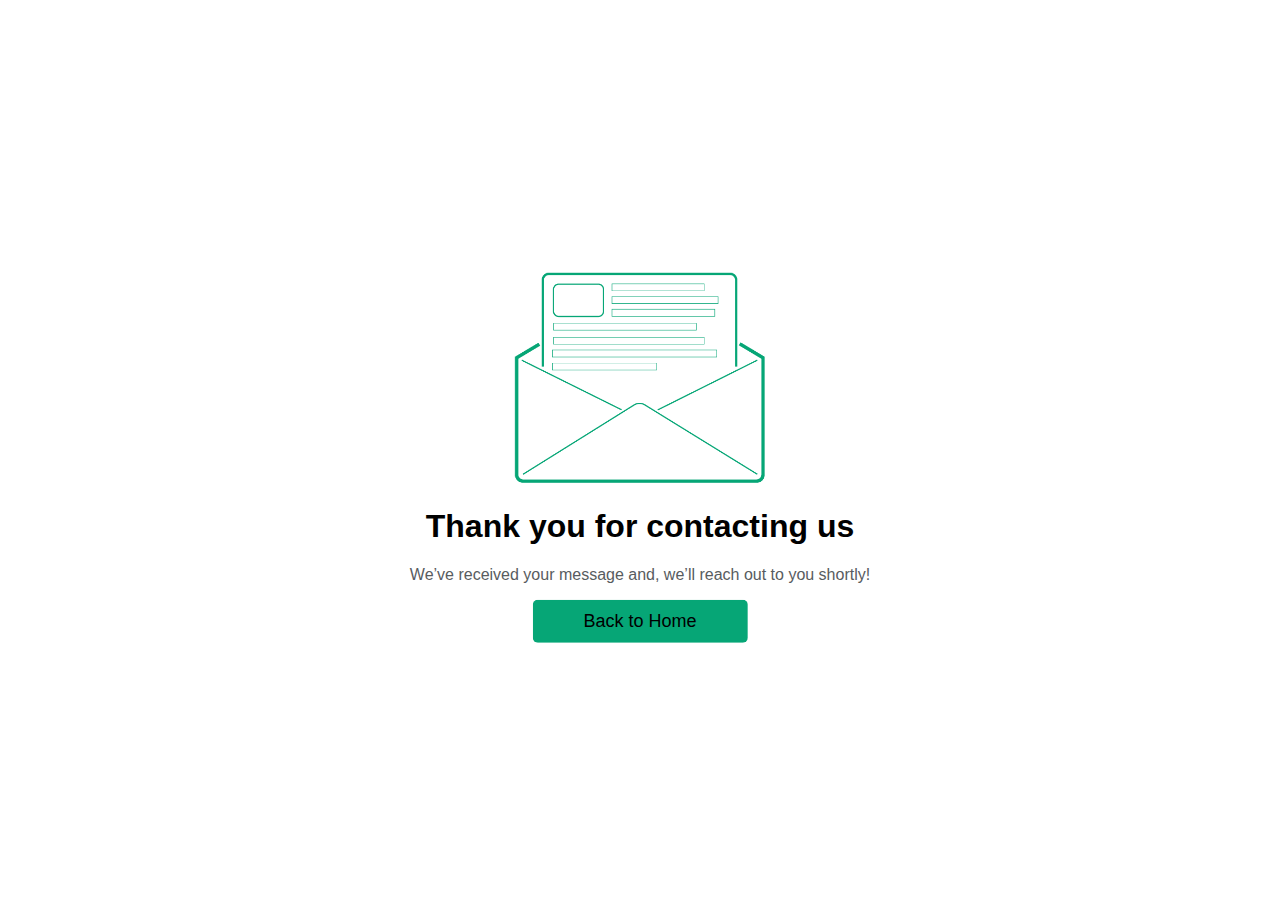
<file: thankyou.html>
<!DOCTYPE html>

<html lang="en">



<head>

	<meta charset="UTF-8">

	<meta name="viewport" content="width=device-width, initial-scale=1.0">

  <meta http-equiv="X-UA-Compatible" content="ie=edge">

  <link rel="stylesheet" href="css/style.css">



	<!-- Bootstrap CSS -->



  <title>Thank You</title>

  

   <style>

     .thanku-body{

       position: relative;

       height: 100vh;

     }

   .thankyou{

     max-width: 600px;

     margin: auto;

     text-align: center;

     position: absolute;

     left: 50%;

     top: 50%;

     transform: translate(-50%, -50%);

   }

   .thankyou a{

     text-decoration: none;

   }

   .button-class{

    background: #06a676;

    display: inline-block;

    flex-basis: 50%;

    border-radius: 5px;

    font-size: 18px;

    padding: 10px 50px;

    transition: all .4s ease-in-out;

    border: solid 1px transparent;

    color: #000;

  }



.button-class:hover{

  /* color: #dab400; */

  background-color: #fff;

  text-decoration: none;

  border: solid 1px #06a676;

}

   </style>

</head>



<body class="thanku-body">





<section class="thankyou">

  <img src="img/letter.png" alt="" class="img-fluid" width="250">

  <h1>Thank you for contacting us </h1>

  <p>We’ve received your message and, we’ll reach out to you shortly!</p>

  <a href="index.html" class="button-class ">Back to Home</a>

</section>







</body>



</html>
</file>
<file: css/style.css>
body{
  font-family: 'Titillium Web', sans-serif;
}
p{
  color: #585c60;
}
h1,h2,h3,h4,h5,h6{
  font-family: 'Roboto Condensed', sans-serif;
  font-weight: 700;
}

/*=============================================
=            common            =
=============================================*/

.black-background{
  background: #000;
}
.image{
  width: 100%;
}
.green-bg{
  background-color: #0ba360;
}
/*=====  End of common  ======*/


/*=============================================
=            button            =
=============================================*/

.button{
  display: block;
  color: #fff;
  border: solid 1px #06a676;
  border-radius: 5px;
  /* font-size: 18px; */
  padding: 10px 30px;
  transition: all .4s ease-in-out;
  background: #06a676;
  text-align: center;
}
@media (max-width: 577px){
  .button{
    margin-bottom: 10px;
    width: 220px;
  }
}
@media (min-width: 568px) and (max-width: 991px){
  .button{
    font-size: 14px;
  }
}
.button:hover{
  text-decoration: none;
  color: #0ba360;
  background: #fff;

}

.nav-link{
  border-bottom: 4px solid transparent;
  margin: 10px;
  transition: .4s;  
}
.navbar-light .navbar-nav .nav-link {
  color: #fff;
}
.navbar-light .navbar-nav .active > .nav-link, .navbar-light .navbar-nav .nav-link.active, .navbar-light .navbar-nav .nav-link.show, .navbar-light .navbar-nav .show > .nav-link {
  color: #0ba360;
  border-bottom: solid 4px #0ba360;
}
.navbar-light .navbar-nav .nav-link:focus, .navbar-light .navbar-nav .nav-link:hover {
  color: #0ba360;
  border-bottom: solid 4px #0ba360;
}
.navbar-light .navbar-toggler-icon {
  background-image: url("../img/hamburger-menu.svg");
}

/*=====  End of button  ======*/


/*=============================================
=            title            =
=============================================*/

.title{
  position: relative;
  font-weight: 700;
  display: inline-block;
  margin-bottom: 1.5rem;
  margin-top: 20px;
}
.title span:last-child{
  position: absolute;
  display: block;
  width: 60px;
  height: 5px;
  background: #0ba360;
  left: 0px;
  bottom: 0;
}

/*=====  End of title  ======*/


/*=============================================
=            header            =
=============================================*/

.header {
	display: none;
	position: fixed;
	width: 100%;
	font-size: 1em;
	color: #fff;
	-webkit-transition: all 0.4s ease;
	transition: all 0.4s ease;
  z-index: 9999;
}

.header.sticky {
  display: block;
	background: #fff;
  text-align: left;
}
.fixed-top{
  box-shadow: 0px 3px 11px -1px rgba(120, 114, 114, 0.35);
  border-bottom-right-radius: 10px;
  border-bottom-left-radius: 10px;
}

/*=====  End of header  ======*/


/*=============================================
=            banner            =
=============================================*/

.banner{
  background-image: url('../img/bg.jpg');
  background-repeat: no-repeat;
  background-size: cover;
  /* height: 100vh; */
}
@media (min-width: 768px){
  .banner{
    height: 100vh;
  }
}
.count-bg{
  background-image: linear-gradient(to right, #0ba360, #00a98d, #00adb4, #00add2, #29abe2);
  background-repeat: no-repeat;
  background-size: cover;
}
.counting-number{position: relative; margin: 10px 0;text-align: center;}
.counting-number p{
  color: #fff;
  font-size: 20px;
}
.counting-number span{
  font-weight: bold;
  /* font-size: 45px; */
}

.counting-number> div{
  /* padding: 0 30px; */
  font-size: 45px
}
.counting-number> div:before{
  content: "";
  color: #fff;  
  width: 1px;  
  height: 40%;  
  position: absolute;  
  right: 0;  
  background: #fff;  
  top: 25%;
}
.counting-number:last-child> div::before{
  content: "";
  display: none;
}
@media (max-width:991px){
  .counting-number p{
    font-size: 14px;
  }
  .counting-number span{
    font-size: 16px;
  }
  
  .counting-number> div{
    padding: 0px;
    font-size: 16px
  }
  .counting-number> div:before{
    content: "";
    margin-right: 0px;
    margin-top: 0;
    height: 80%;
  }
  }

/*=====  End of banner  ======*/


/*=============================================
=            overview            =
=============================================*/
.overview-bg{
  /* background-image: url('../img/overview.jpg');
  background-repeat: no-repeat;
  background-position: top right; */
  overflow: hidden;
}

.pos-relative{
  position: relative;
}
.content{
  position: absolute;
  left: -55px;
}
@media (min-width: 568px){
  .content{
    left: -80px;
  }
}
@media (min-width: 1200px){
  .content{
    margin-right: 36px;
  }
}
@media (max-width: 567px){
  .content h3{
    font-size: 24px;
  }
  .content p{
    font-size: 14px;
  }
}

.green-background{
  background-image: url('../img/green-background.jpg');
  background-repeat: no-repeat;
  background-size: cover;
}

@media (min-width: 568px){
  .height{
    height: 100%;
    object-fit: cover;
  }
}

.arrow1::before,
.arrow2::before,
.arrow3::before,
.arrow4::before{
  content: "";
  position: absolute;
  width: 40px;
  height: 40px;
  background-color: #0ba360;
  top: -20px;
  left: 20%;
  transform: rotate(-45deg);
}
@media (min-width: 568px){
  .arrow1::before,
  .arrow2::before,
  .arrow3::before,
  .arrow4::before{
    content: "";
    width: 35px;
    height: 35px;
  }
  .arrow1::before,
  .arrow3::before{
    content: "";
    left: -17px;
    top: 20%;
  }
  .arrow2::before,
  .arrow4::before{
    content: "";
   left: unset;
   right: -17px;
    top: 20%;
  }
}
@media (min-width:768px){
  .arrow2::before{
    content: "";
    left: -17px;
  }
  .arrow3::before,
  .arrow4::before{
    content: "";
    left: unset;
    right: -17px;
  }
}

.learn, .connect, .discover, .network{
  background-position: center;
  background-size: cover;
  background-repeat: no-repeat;
}
.learn{  background-image: url('../img/learn.JPG');}
.connect{  background-image: url('../img/connect.JPG');}
.discover{  background-image: url('../img/discover.JPG');}
.network{  background-image: url('../img/network.JPG');}
@media (min-width:568px){
  .learn img, .connect img, .discover img, .network img{
    visibility: hidden;
  }
}
@media (min-width: 768px){
  .left-padding{
    padding-left: 30px;
  }
}
@media (min-width: 1200px){
  .left-padding{
    padding-left: 125px;
  }
}
/*=====  End of overview  ======*/



/*=============================================
=            f-discussions            =
=============================================*/

.bullet-icon ul li{
  list-style: none;
  font-weight: 700;
  /* line-height: 40px; */
}
.bullet-icon ul li:before{
  content: "";
  display: inline-block;
  margin-left: -32px;
  width: 18px;
  height: 18px;
  color: #0ba360;
  font-size: 18px;
  background-image: url('../img/chef-icon.svg');
  margin-right: 11px;
  margin-top: 30px;
  background-repeat: no-repeat;
}
/*=====  End of f-discussions  ======*/


/*=============================================
=            topic            =
=============================================*/

.box-border{
  border: solid 1px #ccc;
  border-radius: 5px;
}
.icon-size{
  font-size: 44px;
}
/* .font-size{
  font-size: 20px;
} */
.box-border:hover{
  color: #0ba360;
  border-color: #0ba360;
}
/*=====  End of topic  ======*/


/*=============================================
=            award           =
=============================================*/
.award-background{
  background-image: linear-gradient(to right, #0ba360, #00a98d, #00adb4, #00add2, #29abe2);
  background-repeat: no-repeat;
}
@media (min-width: 768px){
  .award-background{
    background-size: 80%;
  }
}

.award-image{
  margin-top: -70px;
  margin-bottom: 19px;
}
@media (min-width: 768px){
  .award-image{
    position: absolute;
    top: -90px;
    right: 0;
    border-radius: 15px;
    margin-top: unset;
    margin-bottom: unset;
  }
}

/*=====  End of award ======*/


/*=============================================
=            speaker            =
=============================================*/
.speaker-background{
  background-image: url('../img/speakerbackground.jpg');
  background-position: center;
  background-attachment: fixed;
  background-repeat: no-repeat;
  background-size: cover;
}
.speaker-hover{
  position: relative;
  overflow: hidden;
  transition: .4s;
}
.speaker-hover img{
  transition: 300ms ease-out;
}
.speaker-hover:hover img{
  transform: scale(1.1);
}

.overlay{
  position: absolute;
  width: 100%;
  left: 0;
  right: 0;
  background: #000000b0;
  
  height: 100%;
  top: 0;
  bottom: 0;
  z-index: 1000;
  transition: .4s;
  display: none;
}
.speaker-hover:hover .overlay{
  display: block;
}

/*=====  End of speaker  ======*/


/*=============================================
=            tab section            =
=============================================*/

.form-details h3{
  font-weight: 700;
  font-size: 30px;
  margin-top: 30px;
}
.form-details ul{
  padding-left: 40px;
  margin-top: 20px;
  line-height: 26px
}
.form-wrapper{
  overflow: hidden;
}
/*----- Tabs -----*/
.tabs {
  margin-top:40px;
}

/*----- Tab Links -----*/
/* Clearfix */
.tab-links:after {
	display:block;
	clear:both;
	content:'';
}
.tab-links{
  border-bottom: solid 1px #0ba360;
  padding-left: 0;
  display: inline-block;
}
.tab-links li {
	margin:0px 10px 0 0;
	float:left;
	list-style:none;
}
.tab-links li:last-child {
	margin:0;
}

.tab-links a {
	padding:9px 45px;
  display:inline-block;
  background: #fff;
	font-size:22px;
	font-weight:600;
	color:#0ba360;
  transition:all linear 0.15s;
  border: solid 1px #0ba360;
  border-top-left-radius: 5px;
  border-top-right-radius: 5px;
  border-bottom: transparent;
}
@media (max-width: 767px){
  .tab-links a{
    padding: 10px;
    font-size: 16px;
  }
}
@media (max-width: 567px){
  .tab-links a{
    font-size: 12px;
  }
}

.tab-links a:hover {
  background: #0ba360;
  color:#fff;
  text-decoration: none;
}

.tab-links li.active a, .tab-links li.active a:hover {
  background: #0ba360;
  color:#fff;
  text-decoration: none;
}

/*----- Content of Tabs -----*/
#whypits .tab-content {
  margin-top: 40px;
  margin-bottom: 60px;
}
.tab {
	display:none;
}
.tab.active {
	display:block;
}
#whypits .tab-content ul {
  list-style: none;
  line-height: 30px;
}
#whypits .tab-content ul li:before {
display: inline-block;
margin-left: -1.3em;
width: 1.6em;
color: #0ba360;
font-size: 16px;
font-family: "Font Awesome 5 Free";
font-weight: 900;
content: "\f00c";
}


/*=====  End of tab section  ======*/


/*=============================================
=            video            =
=============================================*/
.video a img,
.video i,
.video .icon-play-button-hover{
  transition: all .4s ease-in-out;
}
.video a{
  overflow: hidden;
  display: block;
  position: relative;
  border-radius: 10px;
  margin: 0 10px;
}

.video i{
  position: absolute;
  color: #fff;
  font-size: 50px;
  left: 50%;
  top: 50%;
  transform: translate(-50%, -50%);
}
.video a:hover img{
  transform: scale(1.1);
}
.video a .icon-play-button-hover{
  display: none;
  color: #0ba360;
  background-color: #fff;
  border-radius: 50%;
  transition: all .4s ease-in-out;
}
.video a:hover .icon-play-button{
  display: none;
}
.icon-play-button-hover{

}
.video a:hover .icon-play-button-hover{
  display: block;
}
iframe{
  width: 100%;
}

.video-testimonials .owl-next, .video-testimonials .owl-prev{
  position: absolute;  
  top: 35%;
  font-size: 60px;
  color: #0ba360;
}

.video-testimonials .owl-next{ right: -35px;  font-size: 35px !important;  color: #0ba360;}
.video-testimonials .owl-prev{ left: -35px;  font-size: 35px !important;}
.video-testimonials .owl-theme .owl-nav {
  color: #0ba360;
}

@media (max-width:767px){
  .video-testimonials .owl-next{ right: -19px;}
  .video-testimonials .owl-prev{ left: -19px;}
  /* .video-testimonials .owl-theme .owl-nav {
    color: #000;
  } */
}
.video-testimonials a:hover{
  text-decoration: none;
}
/*=====  End of video  ======*/


/*=============================================
=            testimonial            =
=============================================*/
.testimonial-bg{
  /* background-image: url('../img/green-background.jpg'); */
  position: relative;
  top: 140px;
  background-image: linear-gradient(to right, #0ba360, #00a98d, #00adb4, #00add2, #29abe2);
  background-repeat: no-repeat;
  background-size: cover;
}

.testimonial-img{
  width: 100px;
  height: 100px;
  border-radius: 50%;
  overflow: hidden;
  padding: 0;
  position: absolute;
  top: -40px;
  border:solid 2px #0ba360;
  left: 0;
  right: 0;
  margin: auto;
}
.testimonial-img img{
  width: 100%;
  height: 100%;
}
.testmonial-arrow{
  position: relative;
  min-height: 355px;
  top: 50px;
  box-shadow: 0px 0px 5px 0px rgba(0, 0, 0, 0.14);
}

.testmonial-arrow img{
  position: absolute;
  right: 20px;
  bottom: 36px;
}
.testimonial-name{
  /* position: relative;
  left: 120px;
  top: -30px; */
  text-align: center;
  /* margin-top: 30px; */
}
.testimonial-name span{
  font-weight: 400;
  display: block;
  color: #9e9d9d;
  font-size: 14px;
  /* border-bottom: solid 1px #ccc; */
  padding: 7px 0;
}
#testimonials .item{
  margin-bottom: 50px;
}
#testimonials .owl-next, #testimonials .owl-prev{
  position: absolute;  
  top: 50%;
  font-size: 30px;
}
#testimonials .owl-next{ right: -35px;}
#testimonials .owl-prev{ left: -35px;}
#testimonials .owl-theme .owl-nav {
  color: #fff;
}
@media (max-width:767px){
  #testimonials .owl-next{ right: -19px;}
  #testimonials .owl-prev{ left: -19px;}
  #testimonials .owl-theme .owl-nav {
    color: #000;
  }
}
/*=====  End of testimonial  ======*/


/*=============================================
=            request            =
=============================================*/

.request{
  background-image: url("../img/contact-bg.webp");
  background-repeat: no-repeat;
  background-size: cover;
  background-attachment: fixed;
}

/*=====  End of request  ======*/



/*=============================================
=            subscribe            =
=============================================*/


.subscribe input{
  padding: 10px 5px;
  background-color: #f0f0f0;
  border:solid 1px #f0f0f0;
  width: 75%;
}
.subscribe input:hover,
.subscribe input:focus{
  border:solid 1px #cbcbcb;
}
.subscribe button{
  padding: 10px 15px;
  border: solid 1px #06a676;
  background: #06a676;
  margin-left: -3px;
  color: #fff;
}

/* social-icons */

.social-icons a{
  width: 30px;
  height: 30px;
  background-color: #000;
  color: #fff;
  display: block;
  text-align: center;
  margin-right: 10px;
  border-radius: 50%;
  line-height: 30px;
  transition: .4s;
}
.social-icons a:hover{
  text-decoration: none;
  text-shadow: 1px 1px 1px #000;
  box-shadow: 0px 0px 3px 0px rgba(0,0,0,0.75);
}
.social-icons a:first-child:hover{
 background-color: #55acee;
}
.social-icons a:nth-child(2):hover{
  background-color: #3b5999;
 }
 .social-icons a:nth-child(3):hover{
  background-color: #833ab4;
 }
 .social-icons a:last-child:hover{
  background-color:  #007bb5;
 }
/*=====  End of subscribe  ======*/

.past_head{
  color: #000;
}
.spk19 h5{
    color: #fff;
}

#partners{
  overflow: hidden;
}

a.move-top {
  width: 34px;
  height: 34px;
  background: url('../img/move-top.png') no-repeat;
  display: inline-block;
  position: fixed;
  bottom: 2%;
  right: 2%;
  z-index: 1;
}
</file>
